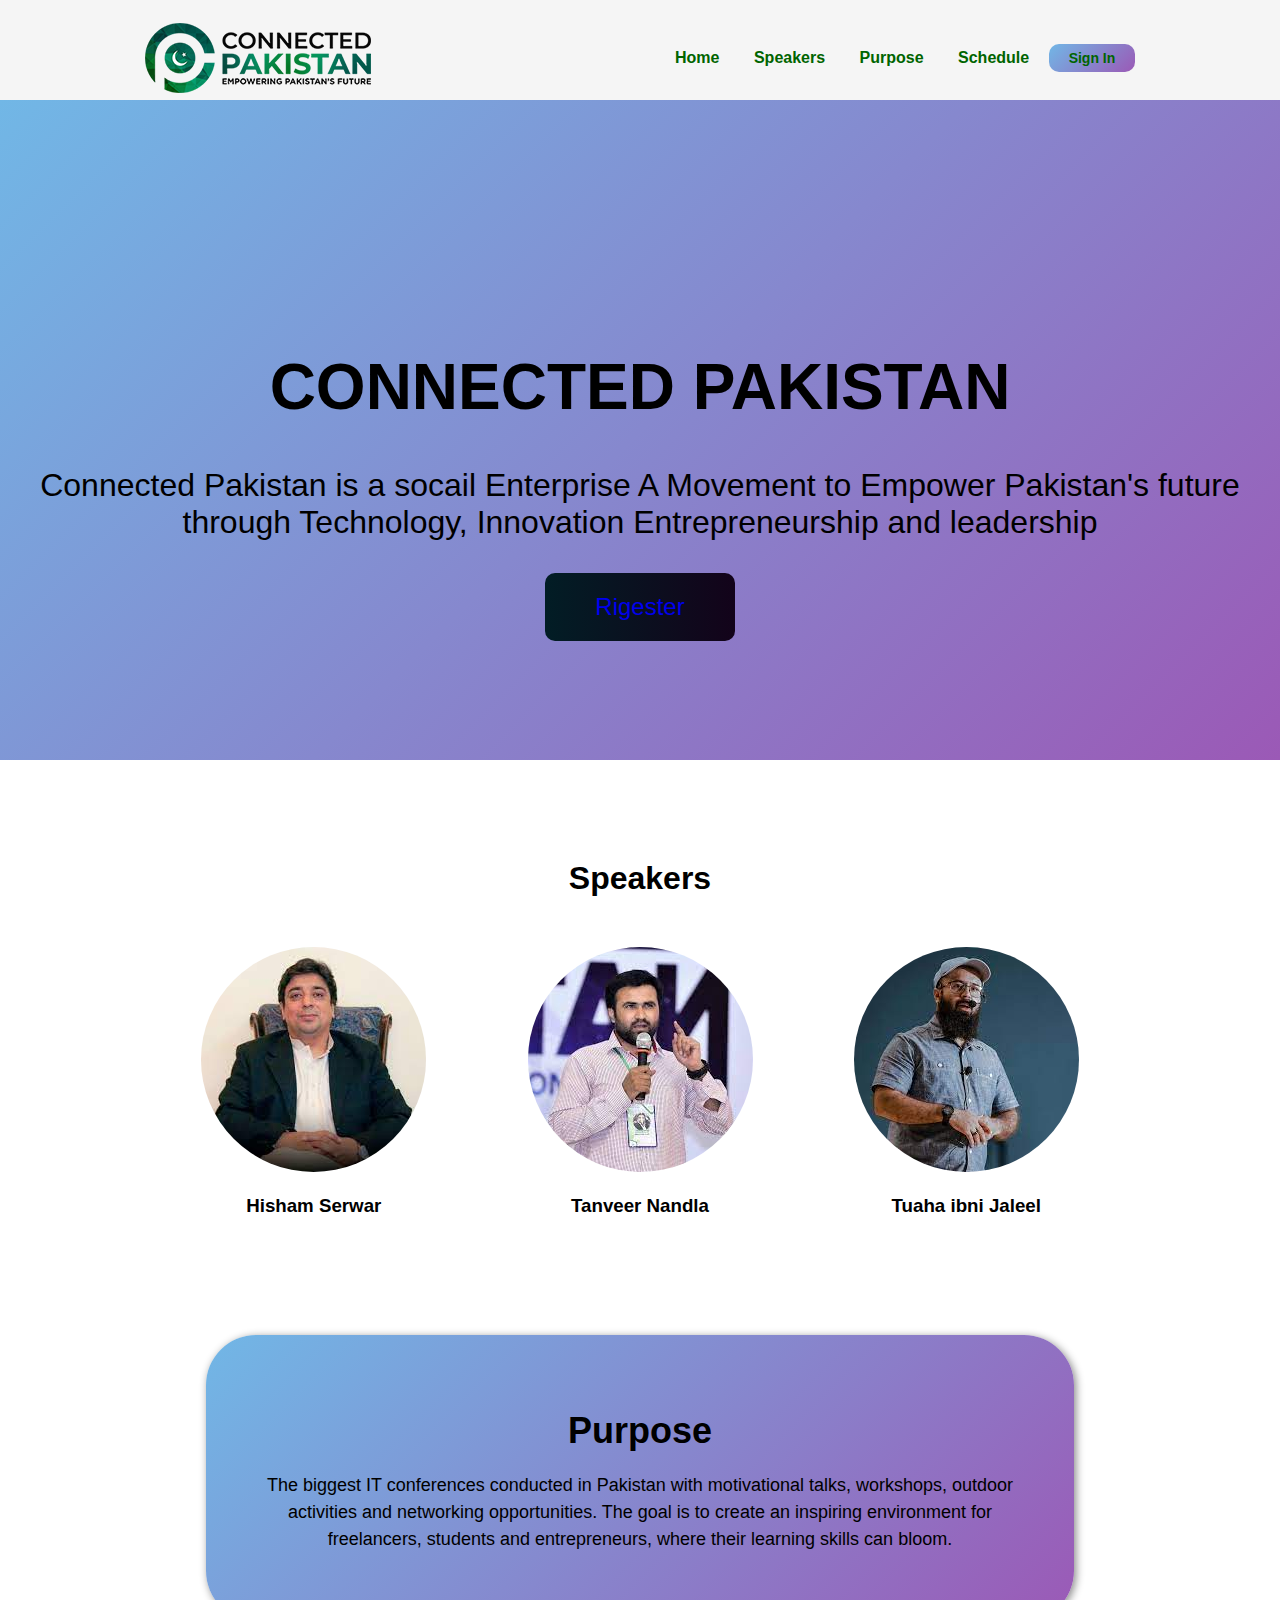
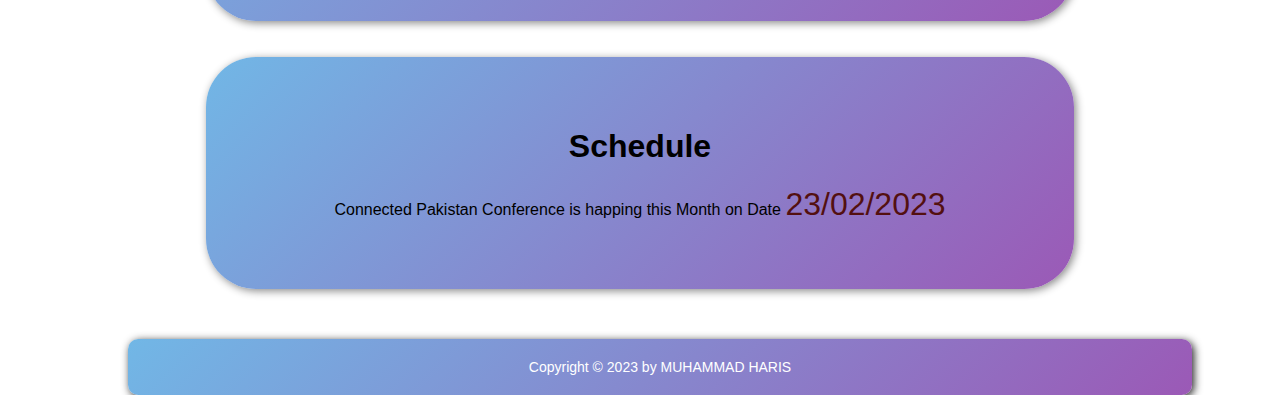
<file: index.html>
<!DOCTYPE html>
<html lang="en">
<head>
    <meta charset="UTF-8">
    <meta http-equiv="X-UA-Compatible" content="IE=edge">
    <meta name="viewport" content="width=device-width, initial-scale=1.0">
    <title>Connected Pakistan Conference</title>
    <link rel="stylesheet" href="style.css">
</head>
<body>
    <div class="header">
        <nav>
            <img src="images/logo.png" alt="logo" class="logo">
            <ul class="nav-links">
                <li><a href="#">Home</a></li>
                <li><a href="#Speakers">Speakers</a></li>
                <li><a href="#Purpose">Purpose</a></li>
                <li><a href="#Schedule">Schedule</a></li>
                <li> <button class="signin"> <a href="signin.html"> Sign In </a></button></li>
            </ul>
        </nav>
    </div>
    <div class="section"> 
        <center><h1>CONNECTED PAKISTAN</h1>
        <p>Connected Pakistan is a socail Enterprise A Movement to Empower Pakistan's future <br>
         through Technology, Innovation Entrepreneurship and leadership </p>
         <button class="button">
            <a href="form.html">Rigester</a> 
         </button>
        </center>
    </div>
    <div id="Speakers">
        <div class="heading">
            <h1 class="s-heading">Speakers</h1>
        </div>
        <div class="flex">
            
            <div class="speaker">  
                <img class="pic" src="images/hisham.jpg" alt="">
                <h3>Hisham Serwar</h3>
            </div>
            <div class="speaker"> 
                <img class="pic" src="images/tanveer.jpg" alt="">
                <h3>Tanveer Nandla</h3>
            </div>
            <div class="speaker">
            <img class="pic" src="images/tuaha.jpg" alt="">
                <h3>Tuaha ibni Jaleel</h3>
            </div>
        </div>
    </div>
    <div id="Purpose">
        <div class="purpose">
        <h1 class="p-heading">Purpose</h1>
        <p class="p-para">
            The biggest IT conferences conducted in Pakistan with motivational talks, workshops, 
            outdoor activities and networking opportunities. The goal is to create 
            an inspiring environment for freelancers, students and entrepreneurs,
            where their learning skills can bloom.
        </p>
        </div>
    </div>
    <br><br>
    <div id="Schedule">
        <h1>Schedule</h1>
        <p>
            Connected Pakistan Conference is happing this Month on Date <span> 23/02/2023</span>
        </p>


    </div>

    <div class="footer">
        <p>Copyright &copy; 2023 by MUHAMMAD HARIS</p>
    </div>
    
    
</body>
</html>
</file>
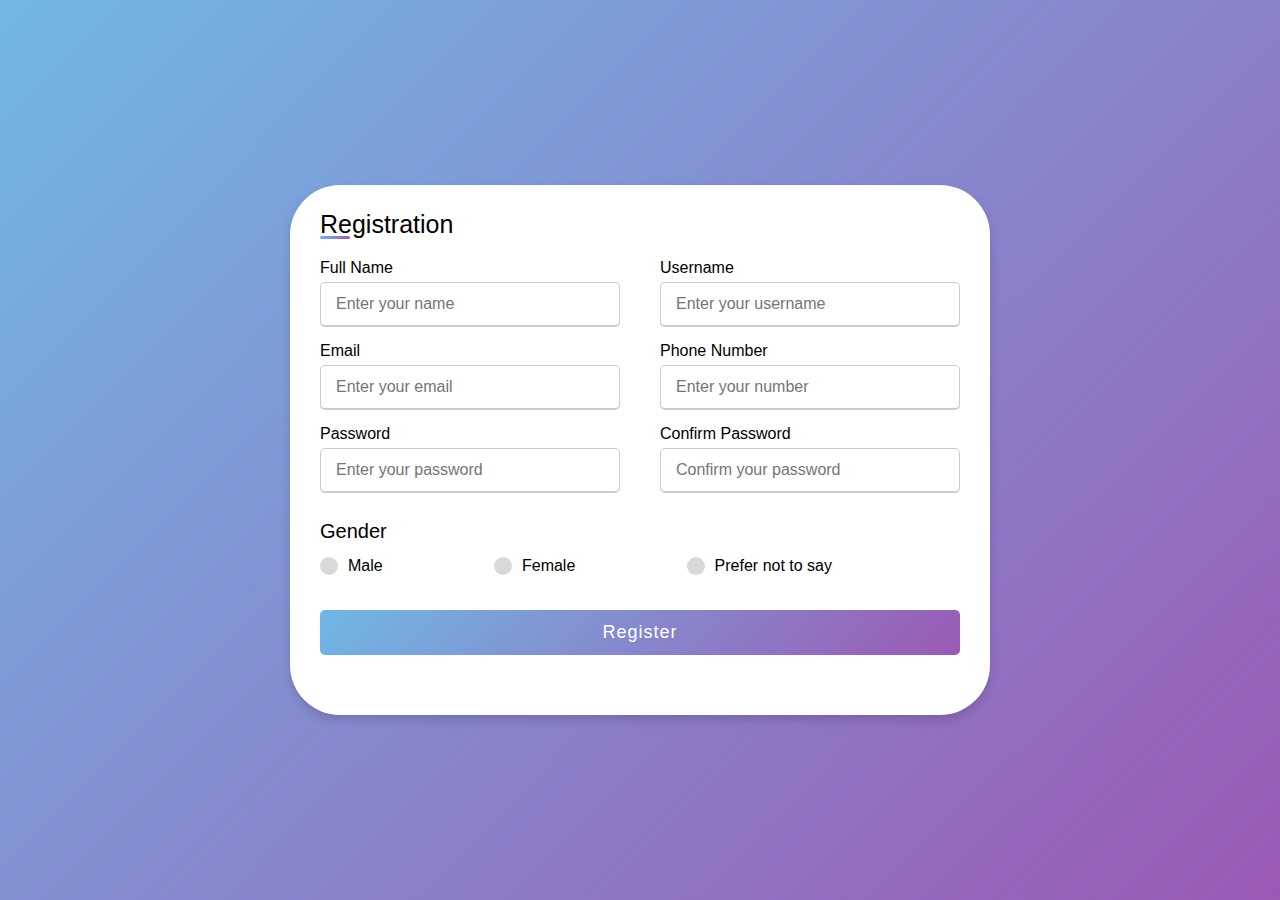
<file: form.html>
<!DOCTYPE html>
<html lang="en" dir="ltr">
  <head>
    <meta charset="UTF-8">
    <link rel="stylesheet" href="style2.css">
     <meta name="viewport" content="width=device-width, initial-scale=1.0">
   </head>
<body>
  <div class="container">
    <div class="title">Registration</div>
    <div class="content">
      <form action="#">
        <div class="user-details">
          <div class="input-box">
            <span class="details">Full Name</span>
            <input type="text" placeholder="Enter your name" required>
          </div>
          <div class="input-box">
            <span class="details">Username</span>
            <input type="text" placeholder="Enter your username" required>
          </div>
          <div class="input-box">
            <span class="details">Email</span>
            <input type="text" placeholder="Enter your email" required>
          </div>
          <div class="input-box">
            <span class="details">Phone Number</span>
            <input type="text" placeholder="Enter your number" required>
          </div>
          <div class="input-box">
            <span class="details">Password</span>
            <input type="text" placeholder="Enter your password" required>
          </div>
          <div class="input-box">
            <span class="details">Confirm Password</span>
            <input type="text" placeholder="Confirm your password" required>
          </div>
        </div>
        <div class="gender-details">
          <input type="radio" name="gender" id="dot-1">
          <input type="radio" name="gender" id="dot-2">
          <input type="radio" name="gender" id="dot-3">
          <span class="gender-title">Gender</span>
          <div class="category">
            <label for="dot-1">
            <span class="dot one"></span>
            <span class="gender">Male</span>
          </label>
          <label for="dot-2">
            <span class="dot two"></span>
            <span class="gender">Female</span>
          </label>
          <label for="dot-3">
            <span class="dot three"></span>
            <span class="gender">Prefer not to say</span>
            </label>
          </div>
        </div>
        <div class="button">
          <input type="submit" value="Register">
        </div>
      </form>
    </div>
  </div>

</body>
</html>
</file>
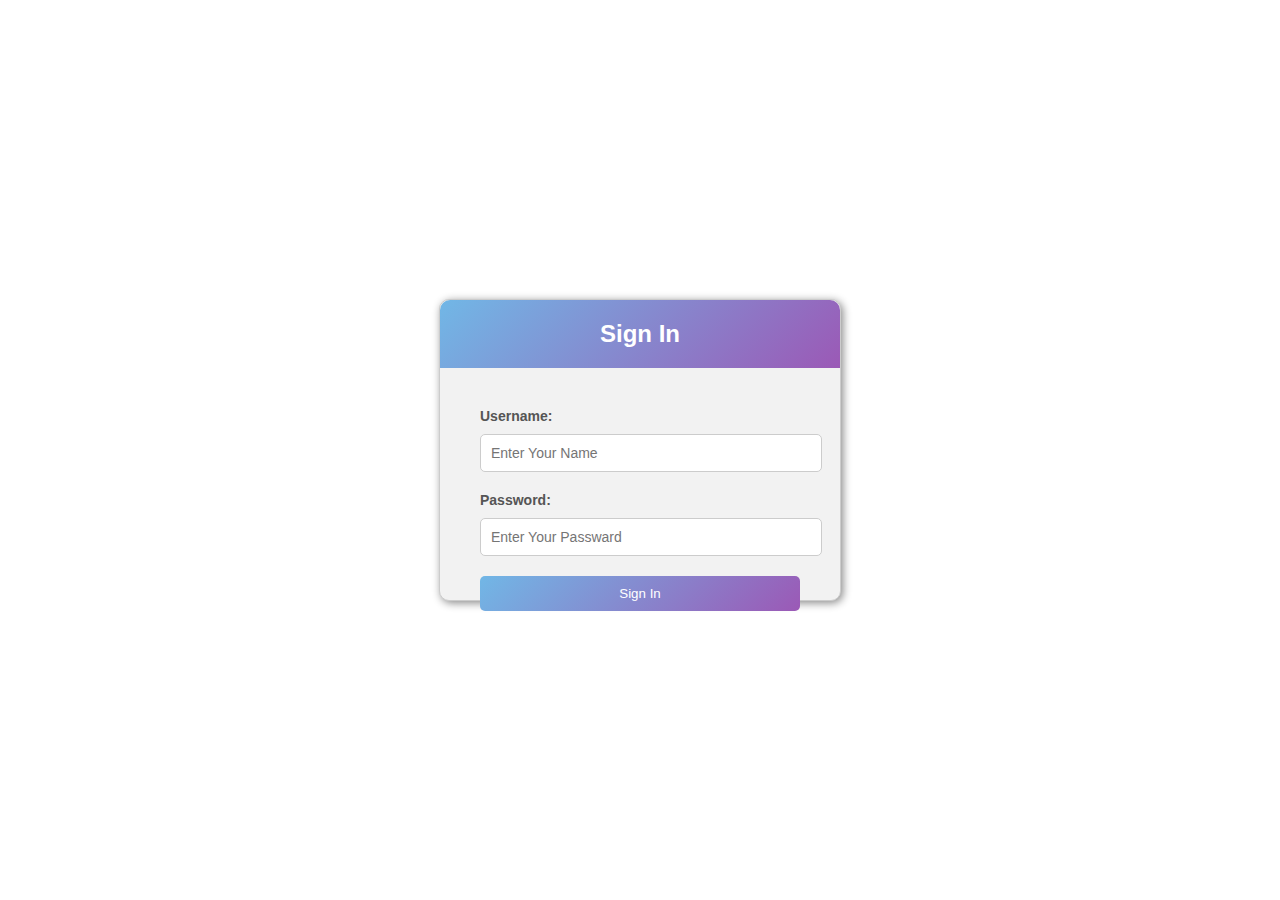
<file: signin.html>
<!DOCTYPE html>
<html lang="en">
<head>
    <meta charset="UTF-8">
    <meta http-equiv="X-UA-Compatible" content="IE=edge">
    <title>Sign In</title>
    <link rel="stylesheet" href="style.css">
</head>
<body>
  <div class="signin-box">
    <div class="form-header">
      <h2>Sign In</h2>
    </div>
    <div class="form-content">
      <form>
        <label for="username">Username:</label>
        <input type="text" id="username" name="username" placeholder="Enter Your Name" required>
        <label for="password">Password:</label>
        <input type="password" id="password" name="password" placeholder="Enter Your Passward" required>
        <input type="submit" value="Sign In">
      </form>
    </div>
  </div>
</body>
</html>
</file>
<file: style.css>
body{
    margin: 0;
    font-family: Arial, Helvetica, sans-serif;
}
.header{
    height: 100px;
    width: 100%;
    background-color: whitesmoke;
    position: relative;
}
nav{
    display: flex;
    align-items: center;
    justify-content: space-around;
} 
.nav-links{
    padding: 28px 0;
}
.nav-links li {
    display: inline-block;
    margin: o 15px;
}
.nav-links li a{
    text-decoration: none;
    color: darkgreen;
    padding: 15px 15px;
    font-weight: bolder;
}
/* Code for styling of sign in page */
.signin{
        padding: 6px 5px;
        background: linear-gradient(135deg, #71b7e6, #9b59b6);
        color: #fff;
        border: none;
        border-radius: 10px;
        cursor: pointer;
        font-size: 14px;
        font-weight: bold;
      }

.section{
    height: 660px;
    width: 100%;
    background: linear-gradient(135deg, #71b7e6, #9b59b6);
    display: inline-block;
    font-size: xx-large;
}
center {
    margin: 250px 0px 0px;

}
.button {
    padding: 20px 50px;
    background: linear-gradient(90deg, #021d25, #13031a);
    font-size: x-large;
    border-radius: 10px;
    border: none;
    cursor: pointer;
  }
  button a{
    text-decoration: none;
  }
.s-heading{
    display: flex;
    flex-direction: row;
    justify-content: center;
    margin: 50px;
}
.flex{
    display: flex;
    flex-direction: row;
    justify-content: space-evenly;
}
#Speakers{
    margin: 100px;
}
div h3{
    display: flex;
    flex-direction: row;
    justify-content: center;
}
.speaker-img{
    border-radius: 10px;
    margin: 30px;
    padding: 30px;
    display: inline-block;
}
h3{
    display: block;
}
.speaker{
    display: inline;
    float: left;
}
.pic{
    border-radius: 50%;
}
.purpose {
    width: 60%;
    margin: 0 auto;
    padding: 50px;
    background: linear-gradient(135deg, #71b7e6, #9b59b6);
    text-align: center;
    border-radius: 50px;
    box-shadow: 2px 2px 8px #888;
  }
  .p-heading {
    font-size: 36px;
    color: rgb(0, 0, 0);
    margin-bottom: 20px;
  }
  .p-para {
    font-size: 18px;
    color: rgb(0, 0, 0);
    line-height: 1.5;
  }
  .footer {
    width: 80%;
    margin-top: 50PX;
    margin-left: 10%;
    border-radius: 10px;
    background: linear-gradient(135deg, #71b7e6, #9b59b6);
    color: #fff;
    display: flex;
    justify-content: center;
    align-items: center;
    padding: 20px;
    box-shadow: 2px 2px 8px #222;
    position: static;
    bottom: 0;
  }
  .footer p {
    margin: 0;
    font-size: 14px;
  }
  #Schedule {
    width: 60%;
    margin: 0 auto;
    padding: 50px;
    background: linear-gradient(135deg, #71b7e6, #9b59b6);
    text-align: center;
    border-radius: 50px;
    box-shadow: 2px 2px 8px #888;
  }
  span{
    color: rgb(83, 16, 16);
    font-size: xx-large;
  }
  /* css styling for sign in page */
  .signin-box {
    width: 400px;
    height: 300px;
    background-color: #f2f2f2;
    border: 1px solid #ccc;
    border-radius: 10px;
    box-shadow: 2px 2px 8px #888;
    position: absolute;
    top: 50%;
    left: 50%;
    transform: translate(-50%, -50%);
  }
  .form-header {
    background: linear-gradient(135deg, #71b7e6, #9b59b6);
    color: #fff;
    padding: 20px;
    border-top-left-radius: 10px;
    border-top-right-radius: 10px;
    text-align: center;
  }
  h2 {
    margin: 0;
    font-size: 24px;
  }
  .form-content {
    padding: 40px;
  }
  label {
    font-size: 14px;
    font-weight: bolder;
    color: #555;
    margin-bottom: 10px;
    display: block;
  }
  input[type="text"], input[type="password"] {
    width: 100%;
    padding: 10px;
    font-size: 14px;
    margin-bottom: 20px;
    border: 1px solid #ccc;
    border-radius: 5px;
  }
  input[type="submit"] {
    width: 100%;
    padding: 10px;
    background: linear-gradient(135deg, #71b7e6, #9b59b6);
    color: #fff;
    border: none;
    border-radius: 5px;
    cursor: pointer;
  }
  input[type="submit"]:hover {
    background-color: rgb(199, 32, 32);
  }
</file>
<file: style2.css>
*{
  margin: 0;
  padding: 0;
  box-sizing: border-box;
  font-family: 'Poppins',sans-serif;
}
body{
  height: 100vh;
  display: flex;
  justify-content: center;
  align-items: center;
  padding: 10px;
  background: linear-gradient(135deg, #71b7e6, #9b59b6);
}
.container{
  max-width: 700px;
  width: 100%;
  background-color: #fff;
  padding: 25px 30px;
  border-radius: 50px;
  box-shadow: 0 5px 10px rgba(0,0,0,0.15);
}
.container .title{
  font-size: 25px;
  font-weight: 500;
  position: relative;
}
.container .title::before{
  content: "";
  position: absolute;
  left: 0;
  bottom: 0;
  height: 3px;
  width: 30px;
  border-radius: 5px;
  background: linear-gradient(135deg, #71b7e6, #9b59b6);
}
.content form .user-details{
  display: flex;
  flex-wrap: wrap;
  justify-content: space-between;
  margin: 20px 0 12px 0;
}
form .user-details .input-box{
  margin-bottom: 15px;
  width: calc(100% / 2 - 20px);
}
form .input-box span.details{
  display: block;
  font-weight: 500;
  margin-bottom: 5px;
}
.user-details .input-box input{
  height: 45px;
  width: 100%;
  outline: none;
  font-size: 16px;
  border-radius: 5px;
  padding-left: 15px;
  border: 1px solid #ccc;
  border-bottom-width: 2px;
  transition: all 0.3s ease;
}
.user-details .input-box input:focus,
.user-details .input-box input:valid{
  border-color: #9b59b6;
}
 form .gender-details .gender-title{
  font-size: 20px;
  font-weight: 500;
 }
 form .category{
   display: flex;
   width: 80%;
   margin: 14px 0 ;
   justify-content: space-between;
 }
 form .category label{
   display: flex;
   align-items: center;
   cursor: pointer;
 }
 form .category label .dot{
  height: 18px;
  width: 18px;
  border-radius: 50%;
  margin-right: 10px;
  background: #d9d9d9;
  border: 5px solid transparent;
  transition: all 0.3s ease;
}
 #dot-1:checked ~ .category label .one,
 #dot-2:checked ~ .category label .two,
 #dot-3:checked ~ .category label .three{
   background: #9b59b6;
   border-color: #d9d9d9;
 }
 form input[type="radio"]{
   display: none;
 }
 form .button{
   height: 45px;
   margin: 35px 0
 }
 form .button input{
   height: 100%;
   width: 100%;
   border-radius: 5px;
   border: none;
   color: #fff;
   font-size: 18px;
   font-weight: 500;
   letter-spacing: 1px;
   cursor: pointer;
   transition: all 0.3s ease;
   background: linear-gradient(135deg, #71b7e6, #9b59b6);
 }
 form .button input:hover{
  /* transform: scale(0.99); */
  background: linear-gradient(-135deg, #71b7e6, #9b59b6);
  }
 @media(max-width: 584px){
 .container{
  max-width: 100%;
}
form .user-details .input-box{
    margin-bottom: 15px;
    width: 100%;
  }
  form .category{
    width: 100%;
  }
  .content form .user-details{
    max-height: 300px;
    overflow-y: scroll;
  }
  .user-details::-webkit-scrollbar{
    width: 5px;
  }
  }
  @media(max-width: 459px){
  .container .content .category{
    flex-direction: column;
  }
}
</file>
